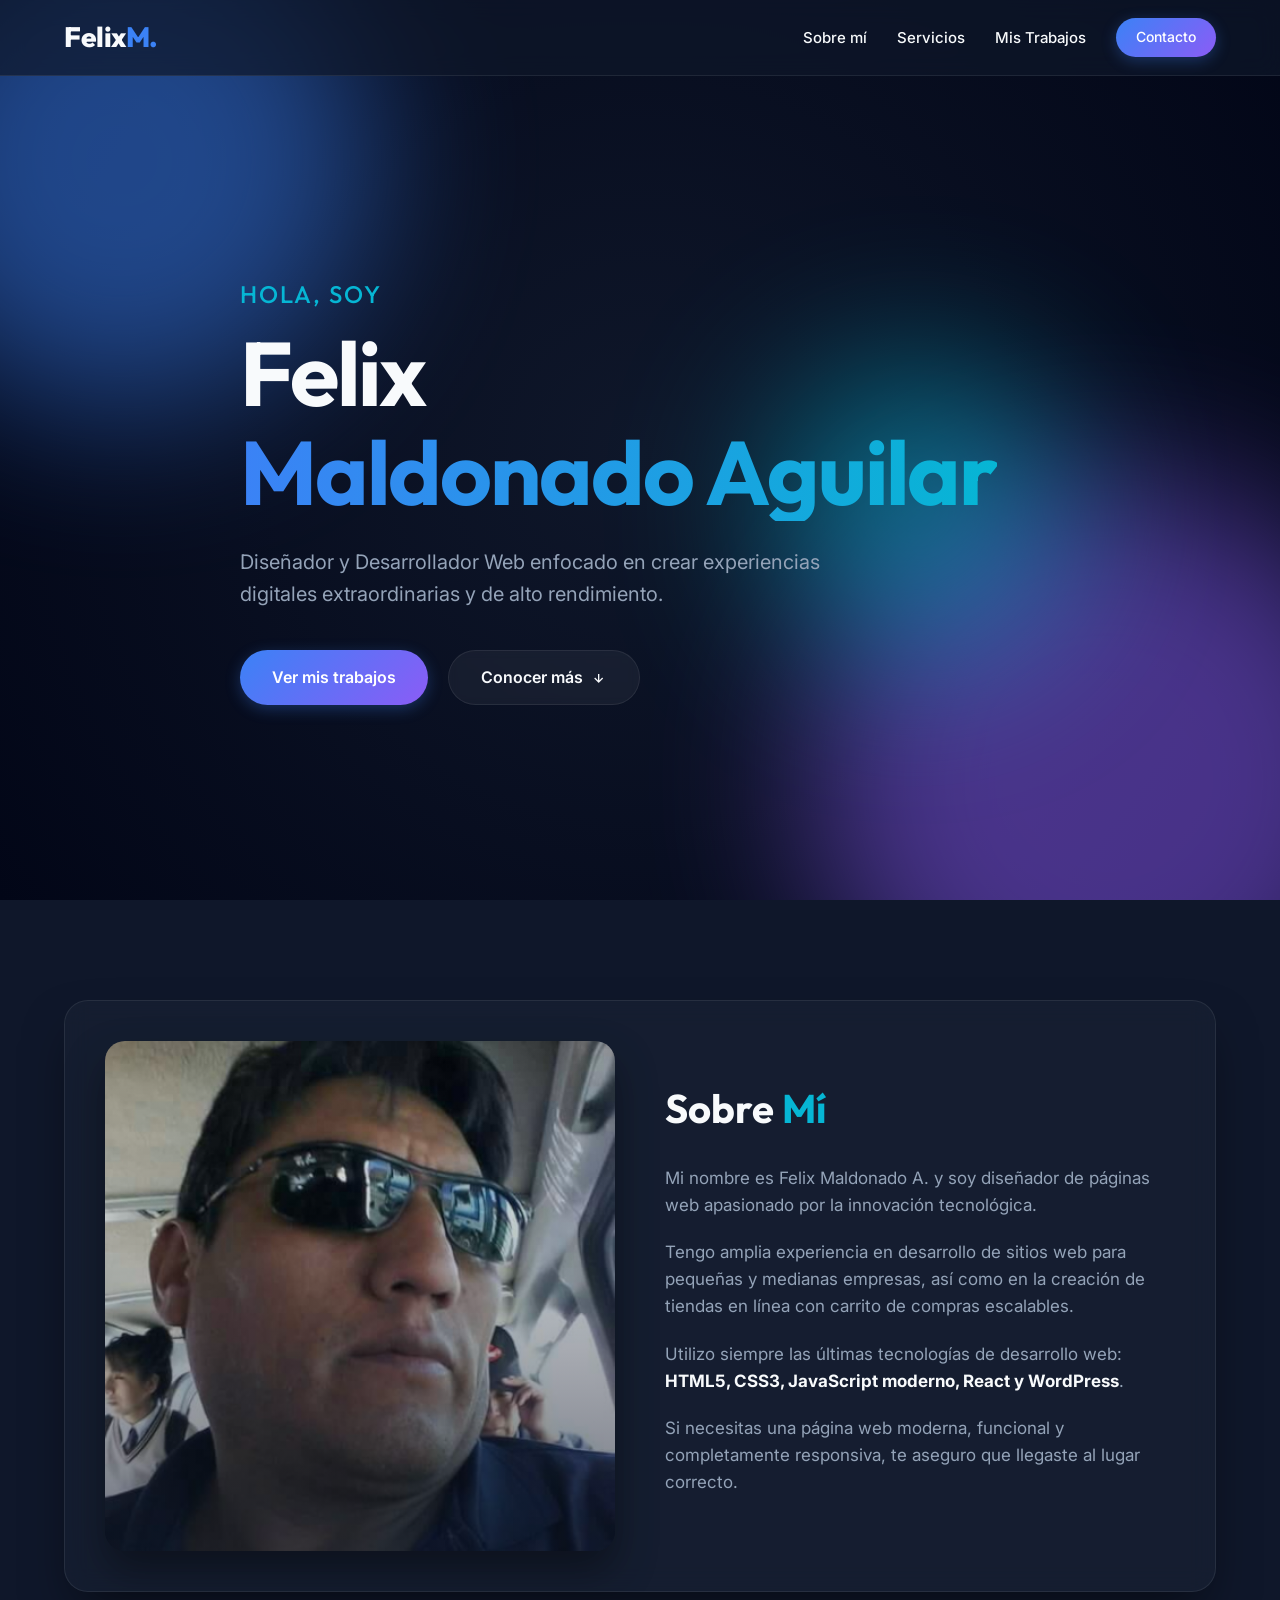
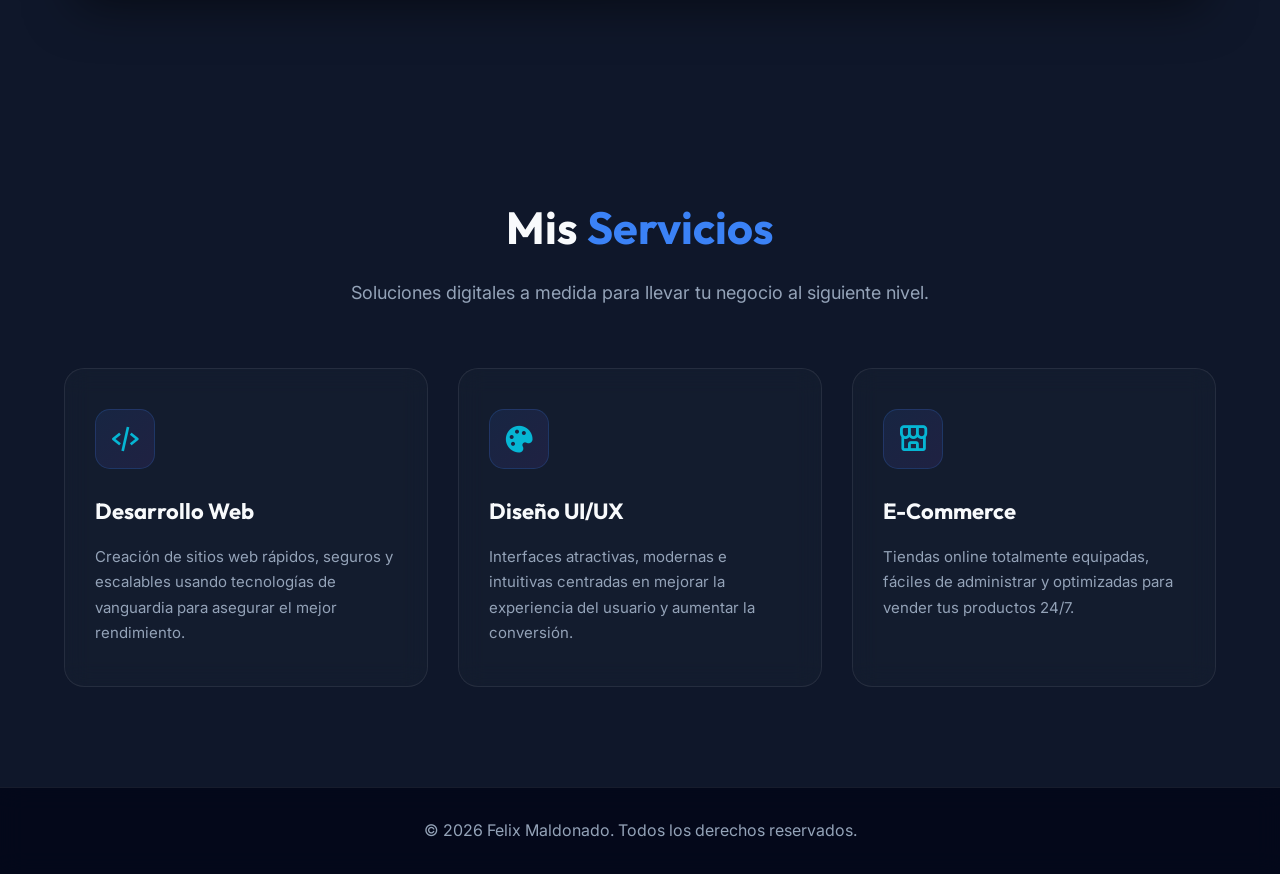
<file: index.html>
<!doctype html>
<html lang="es">
  <head>
    <meta charset="UTF-8" />
    <meta http-equiv="X-UA-Compatible" content="IE=edge" />
    <meta name="viewport" content="width=device-width, initial-scale=1.0" />
    <title>Felix Maldonado - Diseñador & Desarrollador Web</title>
    <!-- Modern Fonts -->
    <link
      href="https://fonts.googleapis.com/css2?family=Outfit:wght@300;400;600;800&family=Inter:wght@300;400;500;700&display=swap"
      rel="stylesheet"
    />
    <!-- Boxicons for modern icons -->
    <link
      href="https://unpkg.com/boxicons@2.1.4/css/boxicons.min.css"
      rel="stylesheet"
    />
    <link rel="stylesheet" href="css/estilo.css" />
  </head>

  <body>
    <!-- Decoración de fondo dinámica -->
    <div class="background-shapes">
      <div class="shape shape-1"></div>
      <div class="shape shape-2"></div>
      <div class="shape shape-3"></div>
    </div>

    <!-- Navegación Sticky con Glassmorphism -->
    <header class="glass-header">
      <div class="contenedor header-content">
        <div class="logo">
          <a href="#">Felix<span>M.</span></a>
        </div>
        <nav>
          <ul class="navegacion">
            <li><a href="#sobre-mi">Sobre mí</a></li>
            <li><a href="#servicios">Servicios</a></li>
            <li><a href="mistrabajos.html">Mis Trabajos</a></li>
            <li>
              <a href="#contacto" class="btn-primary btn-small">Contacto</a>
            </li>
          </ul>
        </nav>
      </div>
    </header>

    <!-- Sección Hero -->
    <section class="hero">
      <div class="contenedor hero-content">
        <h2 class="subtitle">Hola, soy</h2>
        <h1 class="title">Felix <span>Maldonado Aguilar</span></h1>
        <p class="description">
          Diseñador y Desarrollador Web enfocado en crear experiencias digitales
          extraordinarias y de alto rendimiento.
        </p>
        <div class="hero-buttons">
          <a href="nosotros.html" class="btn-primary glow-effect"
            >Ver mis trabajos</a
          >
          <a href="#sobre-mi" class="btn-secondary"
            >Conocer más <i class="bx bx-down-arrow-alt"></i
          ></a>
        </div>
      </div>
    </section>

    <!-- Sección Sobre Mi -->
    <section id="sobre-mi" class="section">
      <div class="contenedor">
        <div class="sobre-mi-grid glass-panel">
          <div class="sobre-mi-img">
            <img
              src="img/yo.jpg"
              alt="Felix Maldonado"
              title="Felix Maldonado A."
            />
            <div class="img-overlay"></div>
          </div>
          <div class="sobre-mi-info">
            <h3>Sobre <span>Mí</span></h3>
            <p>
              Mi nombre es Felix Maldonado A. y soy diseñador de páginas web
              apasionado por la innovación tecnológica.
            </p>
            <p>
              Tengo amplia experiencia en desarrollo de sitios web para pequeñas
              y medianas empresas, así como en la creación de tiendas en línea
              con carrito de compras escalables.
            </p>
            <p>
              Utilizo siempre las últimas tecnologías de desarrollo web:
              <strong>HTML5, CSS3, JavaScript moderno, React y WordPress</strong
              >.
            </p>
            <p>
              Si necesitas una página web moderna, funcional y completamente
              responsiva, te aseguro que llegaste al lugar correcto.
            </p>
          </div>
        </div>
      </div>
    </section>

    <!-- Nueva Sección de Servicios (Cards) -->
    <section id="servicios" class="section">
      <div class="contenedor text-center">
        <h3 class="section-title">Mis <span>Servicios</span></h3>
        <p class="section-subtitle">
          Soluciones digitales a medida para llevar tu negocio al siguiente
          nivel.
        </p>

        <div class="cards-grid">
          <!-- Card 1 -->
          <div class="card glass-card">
            <div class="card-icon">
              <i class="bx bx-code-alt"></i>
            </div>
            <h4>Desarrollo Web</h4>
            <p>
              Creación de sitios web rápidos, seguros y escalables usando
              tecnologías de vanguardia para asegurar el mejor rendimiento.
            </p>
          </div>
          <!-- Card 2 -->
          <div class="card glass-card">
            <div class="card-icon">
              <i class="bx bxs-palette"></i>
            </div>
            <h4>Diseño UI/UX</h4>
            <p>
              Interfaces atractivas, modernas e intuitivas centradas en mejorar
              la experiencia del usuario y aumentar la conversión.
            </p>
          </div>
          <!-- Card 3 -->
          <div class="card glass-card">
            <div class="card-icon">
              <i class="bx bx-store-alt"></i>
            </div>
            <h4>E-Commerce</h4>
            <p>
              Tiendas online totalmente equipadas, fáciles de administrar y
              optimizadas para vender tus productos 24/7.
            </p>
          </div>
        </div>
      </div>
    </section>

    <!-- Footer -->
    <footer class="footer">
      <div class="contenedor">
        <p>&copy; 2026 Felix Maldonado. Todos los derechos reservados.</p>
      </div>
    </footer>
  </body>
</html>
</file>
<file: css/estilo.css>
/* =========================================
   VARIABLES & DESIGN SYSTEM
   ========================================= */
:root {
    --bg-dark: #0f172a;
    --bg-darker: #020617;
    --text-primary: #f8fafc;
    --text-secondary: #94a3b8;
    --primary-color: #3b82f6;
    --primary-glow: rgba(59, 130, 246, 0.5);
    --secondary-color: #8b5cf6;
    --accent-color: #06b6d4;
    
    --glass-bg: rgba(30, 41, 59, 0.4);
    --glass-border: rgba(255, 255, 255, 0.08);
    --glass-blur: blur(12px);
    
    --font-heading: 'Outfit', sans-serif;
    --font-body: 'Inter', sans-serif;
    
    --transition-fast: 0.2s ease;
    --transition-normal: 0.4s ease;
}

/* =========================================
   RESET & BASE STYLES
   ========================================= */
* {
    margin: 0;
    padding: 0;
    box-sizing: border-box;
}

html {
    scroll-behavior: smooth;
}

body {
    font-family: var(--font-body);
    background-color: var(--bg-dark);
    color: var(--text-primary);
    line-height: 1.6;
    overflow-x: hidden;
    position: relative;
}

h1, h2, h3, h4, h5, h6 {
    font-family: var(--font-heading);
    font-weight: 700;
}

a {
    text-decoration: none;
    color: inherit;
    transition: color var(--transition-fast);
}

ul {
    list-style: none;
}

.contenedor {
    max-width: 1200px;
    width: 90%;
    margin: 0 auto;
}

.text-center {
    text-align: center;
}

/* =========================================
   BACKGROUND ANIMATED SHAPES
   ========================================= */
.background-shapes {
    position: fixed;
    top: 0;
    left: 0;
    width: 100vw;
    height: 100vh;
    z-index: -1;
    overflow: hidden;
    background: radial-gradient(circle at 50% 50%, var(--bg-dark), var(--bg-darker));
}

.shape {
    position: absolute;
    filter: blur(80px);
    border-radius: 50%;
    opacity: 0.5;
    animation: float 15s infinite ease-in-out alternate;
}

.shape-1 {
    top: -10%;
    left: -10%;
    width: 500px;
    height: 500px;
    background: var(--primary-color);
    animation-delay: 0s;
}

.shape-2 {
    bottom: -20%;
    right: -10%;
    width: 600px;
    height: 600px;
    background: var(--secondary-color);
    animation-delay: -5s;
}

.shape-3 {
    top: 40%;
    left: 60%;
    width: 300px;
    height: 300px;
    background: var(--accent-color);
    animation-delay: -10s;
}

@keyframes float {
    0% { transform: translate(0, 0) rotate(0deg) scale(1); }
    100% { transform: translate(50px, 50px) rotate(45deg) scale(1.1); }
}

/* =========================================
   HEADER & NAVIGATION
   ========================================= */
.glass-header {
    position: fixed;
    top: 0;
    left: 0;
    width: 100%;
    z-index: 1000;
    background: rgba(15, 23, 42, 0.7);
    backdrop-filter: var(--glass-blur);
    -webkit-backdrop-filter: var(--glass-blur);
    border-bottom: 1px solid var(--glass-border);
    padding: 15px 0;
    transition: all var(--transition-normal);
}

.header-content {
    display: flex;
    justify-content: space-between;
    align-items: center;
}

.logo a {
    font-size: 28px;
    font-family: var(--font-heading);
    font-weight: 800;
    color: var(--text-primary);
    letter-spacing: -0.5px;
}

.logo span {
    color: var(--primary-color);
}

.navegacion {
    display: flex;
    align-items: center;
    gap: 30px;
}

.navegacion li a {
    font-size: 15px;
    font-weight: 500;
    position: relative;
    padding: 5px 0;
}

.navegacion li a:not(.btn-small)::after {
    content: '';
    position: absolute;
    bottom: 0;
    left: 0;
    width: 0%;
    height: 2px;
    background: linear-gradient(90deg, var(--primary-color), var(--accent-color));
    transition: width var(--transition-fast);
}

.navegacion li a:not(.btn-small):hover::after {
    width: 100%;
}

.navegacion li a:hover {
    color: var(--accent-color);
}

/* =========================================
   BUTTONS
   ========================================= */
.btn-primary, .btn-secondary {
    display: inline-flex;
    align-items: center;
    gap: 8px;
    padding: 14px 32px;
    border-radius: 50px;
    font-weight: 600;
    font-size: 16px;
    transition: all var(--transition-normal);
    cursor: pointer;
    border: none;
}

.btn-small {
    padding: 8px 20px !important;
    font-size: 14px !important;
}

.btn-primary {
    background: linear-gradient(135deg, var(--primary-color), var(--secondary-color));
    color: white;
    box-shadow: 0 4px 15px rgba(59, 130, 246, 0.3);
}

.btn-primary:hover {
    transform: translateY(-3px);
    box-shadow: 0 8px 25px rgba(59, 130, 246, 0.5);
    color: white;
}

.glow-effect {
    position: relative;
    z-index: 1;
}

.glow-effect::before {
    content: '';
    position: absolute;
    top: 0; left: 0; right: 0; bottom: 0;
    border-radius: 50px;
    background: linear-gradient(135deg, var(--primary-color), var(--accent-color));
    z-index: -1;
    transition: opacity var(--transition-normal);
    opacity: 0;
    filter: blur(10px);
}

.glow-effect:hover::before {
    opacity: 1;
}

.btn-secondary {
    background: rgba(255, 255, 255, 0.05);
    backdrop-filter: blur(5px);
    border: 1px solid var(--glass-border);
    color: var(--text-primary);
}

.btn-secondary:hover {
    background: rgba(255, 255, 255, 0.1);
    transform: translateY(-3px);
}

/* =========================================
   HERO SECTION
   ========================================= */
.hero {
    min-height: 100vh;
    display: flex;
    align-items: center;
    padding-top: 80px;
}

.hero-content {
    max-width: 800px;
}

.subtitle {
    font-size: 24px;
    color: var(--accent-color);
    font-weight: 500;
    margin-bottom: 10px;
    letter-spacing: 2px;
    text-transform: uppercase;
}

.title {
    font-size: clamp(50px, 8vw, 90px);
    line-height: 1.1;
    margin-bottom: 25px;
    letter-spacing: -2px;
}

.title span {
    background: linear-gradient(to right, var(--primary-color), var(--accent-color));
    -webkit-background-clip: text;
    -webkit-text-fill-color: transparent;
    display: inline-block;
}

.description {
    font-size: 20px;
    color: var(--text-secondary);
    margin-bottom: 40px;
    max-width: 600px;
}

.hero-buttons {
    display: flex;
    gap: 20px;
    flex-wrap: wrap;
}

/* =========================================
   SECTIONS
   ========================================= */
.section {
    padding: 100px 0;
    position: relative;
    z-index: 2;
}

.section-title {
    font-size: 45px;
    margin-bottom: 15px;
}

.section-title span {
    color: var(--primary-color);
}

.section-subtitle {
    color: var(--text-secondary);
    font-size: 18px;
    max-width: 600px;
    margin: 0 auto 60px;
}

/* Glass Panels */
.glass-panel {
    background: var(--glass-bg);
    backdrop-filter: var(--glass-blur);
    -webkit-backdrop-filter: var(--glass-blur);
    border: 1px solid var(--glass-border);
    border-radius: 24px;
    padding: 40px;
    box-shadow: 0 25px 50px -12px rgba(0, 0, 0, 0.5);
}

/* =========================================
   SOBRE MI SECTION
   ========================================= */
.sobre-mi-grid {
    display: grid;
    grid-template-columns: 1fr 1fr;
    gap: 50px;
    align-items: center;
}

.sobre-mi-img {
    position: relative;
    border-radius: 20px;
    overflow: hidden;
    box-shadow: 0 20px 40px rgba(0,0,0,0.4);
}

.sobre-mi-img img {
    width: 100%;
    height: auto;
    display: block;
    transition: transform 0.5s ease;
}

.sobre-mi-img:hover img {
    transform: scale(1.05);
}

.img-overlay {
    position: absolute;
    top: 0; left: 0; right: 0; bottom: 0;
    background: linear-gradient(to top, var(--bg-dark) 0%, transparent 100%);
    opacity: 0.6;
}

.sobre-mi-info h3 {
    font-size: 40px;
    margin-bottom: 25px;
}

.sobre-mi-info h3 span {
    color: var(--accent-color);
}

.sobre-mi-info p {
    margin-bottom: 20px;
    color: var(--text-secondary);
    font-size: 17px;
}

.sobre-mi-info strong {
    color: var(--text-primary);
}

/* =========================================
   SERVICIOS SECTION (CARDS)
   ========================================= */
.cards-grid {
    display: grid;
    grid-template-columns: repeat(auto-fit, minmax(300px, 1fr));
    gap: 30px;
    margin-top: 40px;
}

.glass-card {
    background: rgba(30, 41, 59, 0.3);
    backdrop-filter: var(--glass-blur);
    -webkit-backdrop-filter: var(--glass-blur);
    border: 1px solid var(--glass-border);
    border-radius: 20px;
    padding: 40px 30px;
    text-align: left;
    transition: all var(--transition-normal);
    position: relative;
    overflow: hidden;
}

.glass-card::before {
    content: '';
    position: absolute;
    top: 0; left: 0;
    width: 100%; height: 100%;
    background: radial-gradient(circle at 50% -20%, rgba(59, 130, 246, 0.15), transparent 70%);
    opacity: 0;
    transition: opacity var(--transition-normal);
}

.glass-card:hover {
    transform: translateY(-10px);
    background: rgba(30, 41, 59, 0.5);
    border-color: rgba(59, 130, 246, 0.3);
    box-shadow: 0 20px 40px rgba(0, 0, 0, 0.4);
}

.glass-card:hover::before {
    opacity: 1;
}

.card-icon {
    width: 60px;
    height: 60px;
    border-radius: 15px;
    background: linear-gradient(135deg, rgba(59, 130, 246, 0.1), rgba(139, 92, 246, 0.1));
    display: flex;
    align-items: center;
    justify-content: center;
    margin-bottom: 25px;
    border: 1px solid rgba(59, 130, 246, 0.2);
}

.card-icon i {
    font-size: 32px;
    color: var(--accent-color);
}

.glass-card h4 {
    font-size: 22px;
    margin-bottom: 15px;
    color: var(--text-primary);
}

.glass-card p {
    color: var(--text-secondary);
    font-size: 15px;
    line-height: 1.7;
}

/* =========================================
   FOOTER
   ========================================= */
.footer {
    text-align: center;
    padding: 30px 0;
    border-top: 1px solid var(--glass-border);
    background: rgba(2, 6, 23, 0.8);
    backdrop-filter: var(--glass-blur);
    color: var(--text-secondary);
    position: relative;
    z-index: 2;
}

/* =========================================
   RESPONSIVE DESIGN
   ========================================= */
@media (max-width: 992px) {
    .sobre-mi-grid {
        grid-template-columns: 1fr;
    }
    
    .sobre-mi-img {
        max-width: 500px;
        margin: 0 auto;
    }
    
    .title {
        font-size: clamp(40px, 6vw, 60px);
    }
}

@media (max-width: 768px) {
    .navegacion {
        display: none; /* Idealmente aquí iría un menú hamburguesa */
    }
    
    .hero {
        text-align: center;
    }
    
    .hero-content {
        margin: 0 auto;
        display: flex;
        flex-direction: column;
        align-items: center;
    }
    
    .hero-buttons {
        justify-content: center;
    }
    
    .section {
        padding: 60px 0;
    }
    
    .glass-panel {
        padding: 30px 20px;
    }
}
</file>
